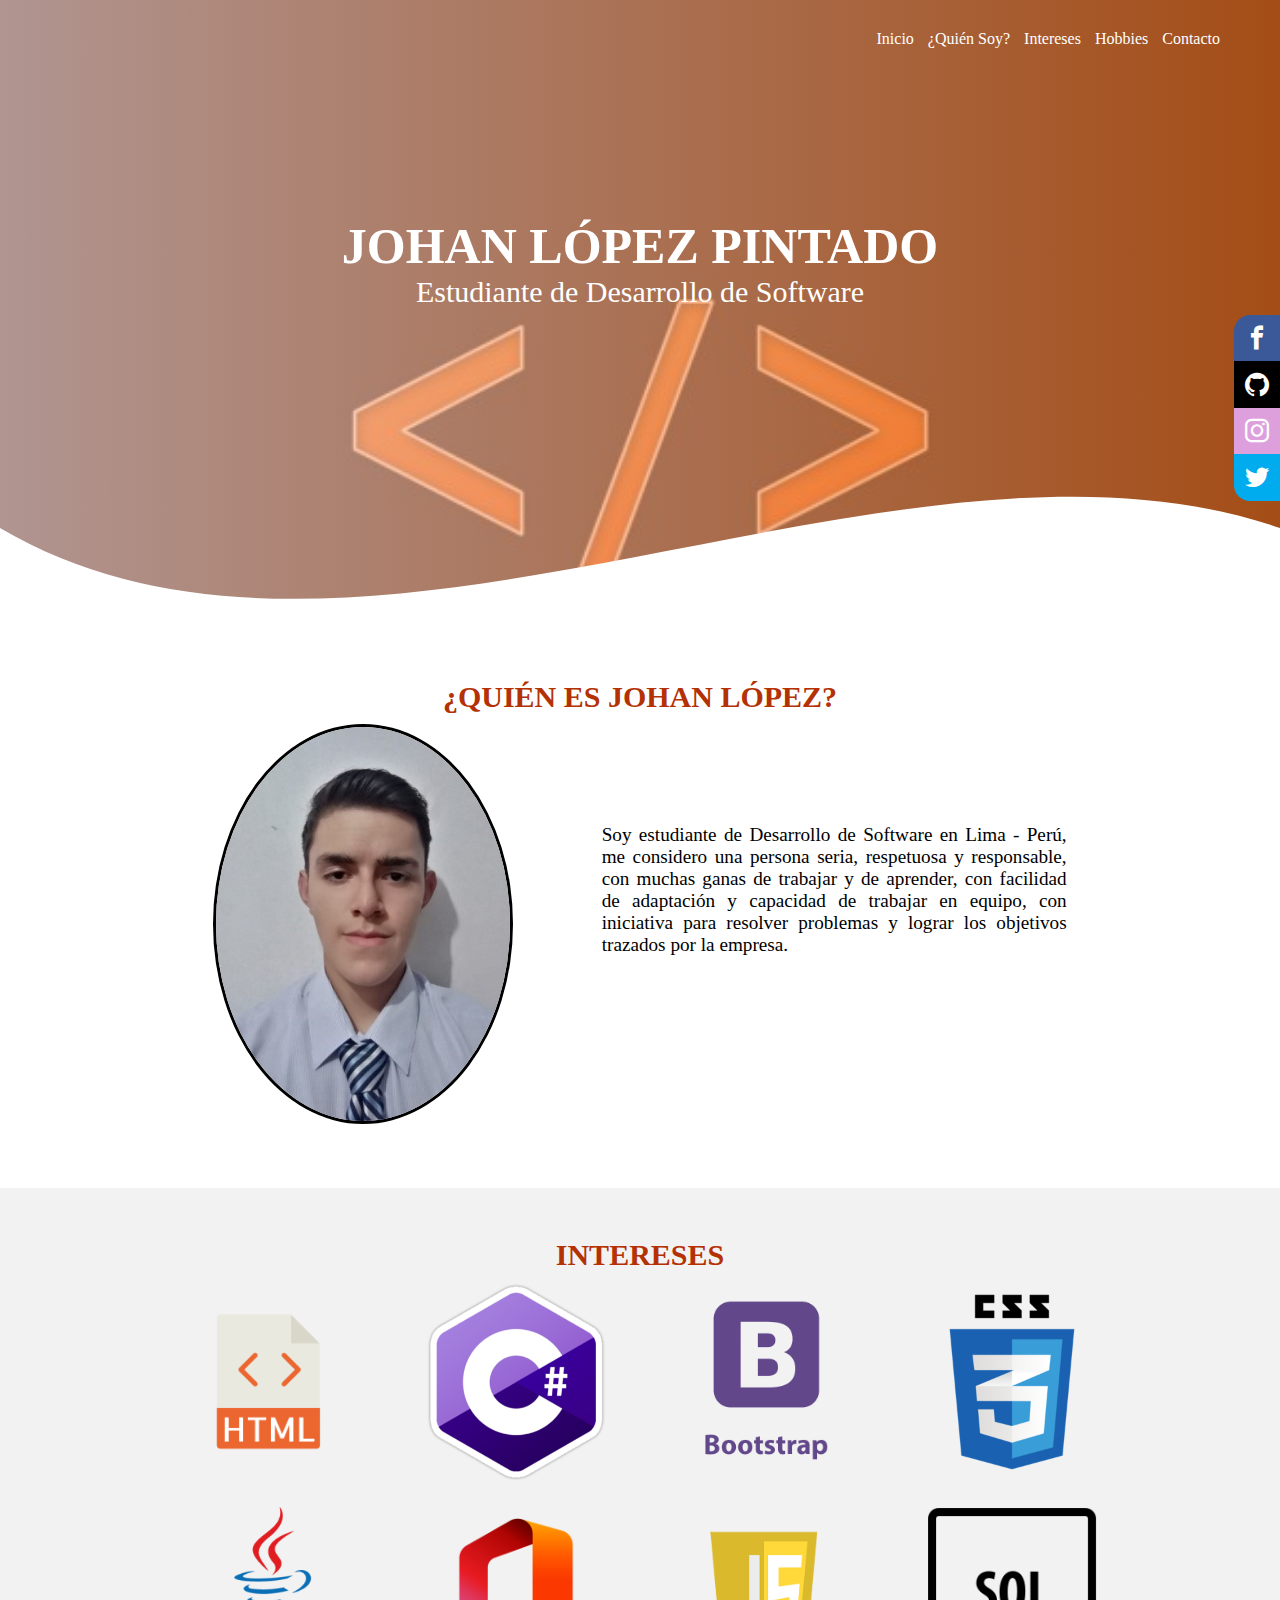
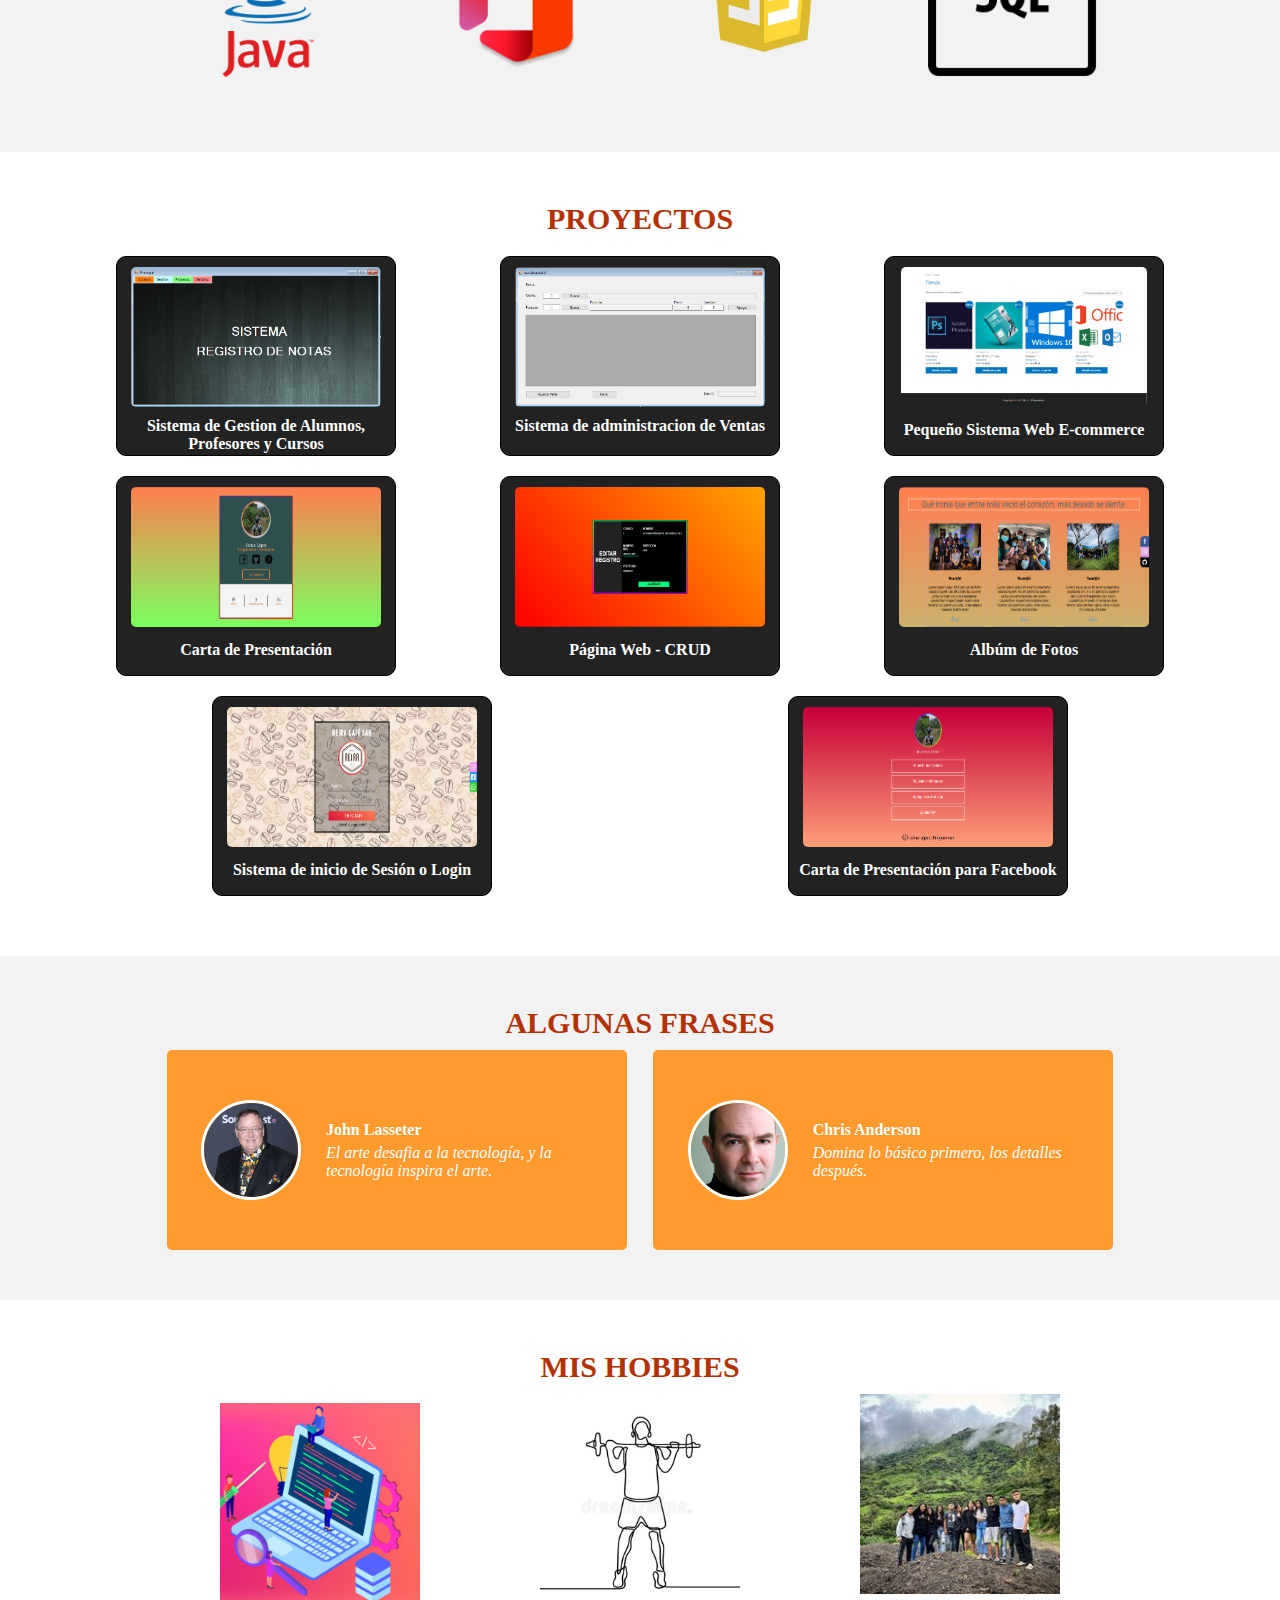
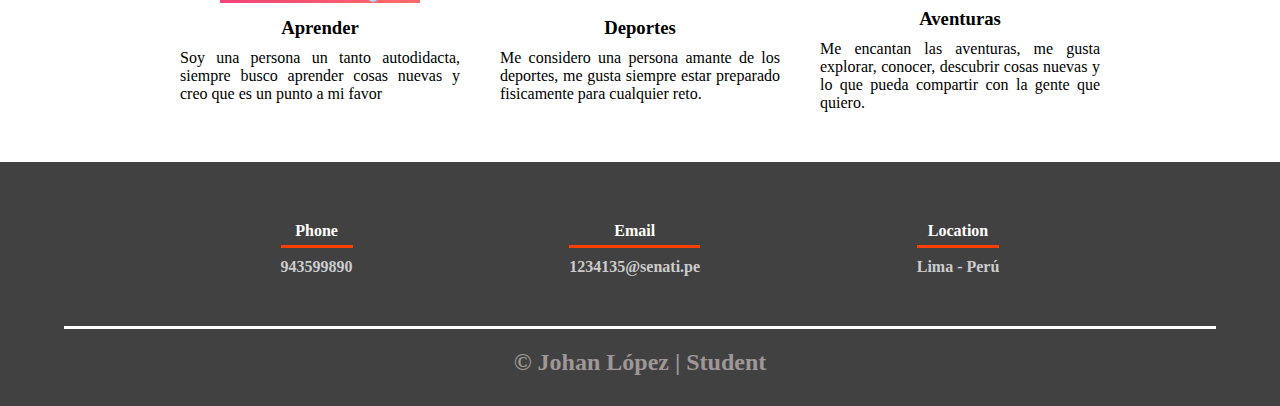
<file: index.html>
<!DOCTYPE html>
<html lang="es">

<head>
    <meta charset="UTF-8">
    <meta http-equiv="X-UA-Compatible" content="IE=edge">
    <meta name="viewport" content="width=device-width, initial-scale=1.0">
    <title>Johan López | Programador</title>
    <link rel="shortcut icon" href="img/johanWeb1.svg" type="image/x-icon">
    <link rel="stylesheet" href="css/estilos.css">
    <link rel="stylesheet" href="font.css">
    <link rel="preconnect" href="https://fonts.gstatic.com">
    <link href="https://fonts.googleapis.com/css2? family = Open + Sans & display = swap" rel="hoja de estilo">
</head>

<body>

    <div class="social-bar">
        <a href="" class="icon icon-facebook" target="_blank"></a>
        <a href="" class="icon icon-github" target="_blank"></a>
        <a href="" class="icon icon-instagram" target="_blank"></a>
        <a href="" class="icon icon-twitter" target="_blank"></a>
    </div>
    <header>
        <nav>
            <a href="#inicio">Inicio</a>
            <a href="#yo">¿Quién Soy?</a>
            <a href="#intereses">Intereses</a>
            <a href="#hobbies">Hobbies</a>
            <a href="#contacto">Contacto</a>
        </nav>
        <section class="textos-header" id="inicio">
            <h1>JOHAN LÓPEZ PINTADO</h1>
            <h2>Estudiante de Desarrollo de Software</h2>
        </section>

      <!-- Generated by https://smooth.ie/blogs/news/svg-wavey-transitions-between-sections -->

      <div style="height: 150px; overflow: hidden;" ><svg viewBox="0 0 500 150" preserveAspectRatio="none" style="height: 100%; width: 100%;"><path d="M0.00,49.98 C140.24,262.00 350.17,-82.39 500.00,49.98 L500.00,150.00 L0.00,150.00 Z" style="stroke: none; fill: rgb(255, 255, 255);"></path></svg></div>
    </header>
    <main>
        <section class="contenedor sobre-mi" id="yo">
            <h2 class="titulo">¿Quién es Johan López?</h2>
            <div class="contenedor-sobre-mi">
                <a href="https://www.facebook.com/JohanLopezWT/" target="_blank"><img src="img/JohanL.jpg" alt="" class="imagen-about-us"></a>
                <div class="contenido-textos">
                    <p>Soy estudiante de Desarrollo de Software en Lima - Perú, me considero una persona seria,
                        respetuosa y responsable, con muchas
                        ganas de trabajar y de aprender, con facilidad de adaptación y
                        capacidad de trabajar en equipo, con iniciativa para resolver
                        problemas y lograr los objetivos trazados por la empresa.</p>
                </div>
            </div>
        </section>
        <section class="portafolio" id="portafolio">
            <div class="contenedor">
                <h2 class="titulo">Intereses</h2>
                <div class="galeria-port">
                    <div class="imagen-port">
                        <img src="img/img1.png" alt="">
                        <div class="hover-galeria">
                            <img src="img/icono.png" alt="">
                            <!-- <p>Mis agrados</p> -->
                        </div>
                    </div>
                    <div class="imagen-port">
                        <img src="img/img2.png" alt="">
                        <div class="hover-galeria">
                            <img src="img/icono.png" alt="">
                            <!-- <p>Mis agrados</p> -->
                        </div>
                    </div>
                    <div class="imagen-port">
                        <img src="img/img3.png" alt="">
                        <div class="hover-galeria">
                            <img src="img/icono.png" alt="">
                            <!-- <p>Mis agrados</p> -->
                        </div>
                    </div>
                    <div class="imagen-port">
                        <img src="img/img4.png" alt="">
                        <div class="hover-galeria">
                            <img src="img/icono.png" alt="">
                            <!-- <p>Mis agrados</p> -->
                        </div>
                    </div>
                    <div class="imagen-port">
                        <img src="img/img5.png" alt="">
                        <div class="hover-galeria">
                            <img src="img/icono.png" alt="">
                            <!-- <p>Mis agrados</p> -->
                        </div>
                    </div>
                    <div class="imagen-port">
                        <img src="img/img6.png" alt="">
                        <div class="hover-galeria">
                            <img src="img/icono.png" alt="">
                            <!-- <p>Mis agrados</p> -->
                        </div>
                    </div>
                    <div class="imagen-port">
                        <img src="img/img7.png" alt="">
                        <div class="hover-galeria">
                            <img src="img/icono.png" alt="">
                            <!-- <p>Mis agrados</p> -->
                        </div>
                    </div>
                    <div class="imagen-port">
                        <img src="img/img8.png" alt="">
                        <div class="hover-galeria">
                            <img src="img/icono.png" alt="">
                            <!-- <p>Mis agrados</p> -->
                        </div>
                    </div>
                </div>
            </div>
        </section>

        <section class="proyectos">
            <h2 class="titulo">PROYECTOS</h2>

                <div class="projects">
                    <div class="contenido">
                        <img src="img/srv.png" alt="">
                        <h4 class="title_descripcion">Sistema de Gestion de Alumnos, Profesores y Cursos</h4>
                        <p>Haciendo uso de la arquitectura por capas y patrones de ordenamiento.</p>
                        <p>Técnologias empleadas: C#, Crystal Reports y SQL Server.</p>
                    </div>
    
                    <div class="contenido">
                        <img src="img/srv2.png" alt="">
                        <h4 class="title_descripcion">Sistema de administracion de Ventas</h4>
                        <p>Haciendo uso del patrón de arquitectura MVC.</p>
                        <p>Técnologias empleadas: C# y SQL Server.</p>
                    </div>
    
                    <div class="contenido">
                        <a href="http://johanloop.byethost17.com" target="_blank"><img title="img" src="img/ecommercee.png" alt=""></a>                
                        <h4 class="title_descripcion">Pequeño Sistema Web E-commerce</h4>
                        <p>Técnologias empleadas: WordPress, Plugins E-commerce, Elementor</p>
                    </div>
    
                    <div class="contenido">
                        <a href="Presentación/index.html" target="_blank"><img src="img/cardP.png" alt=""></a>
                        <h4 class="title_descripcion">Carta de Presentación</h4>
                        <p>Técnologias empleadas: HTML y CSS</p>
                    </div>
    
                    <div class="contenido">
                        <a href="crud/index.html" target="_blank"><img src="img/crud3.png" alt=""></a>
                        <h4 class="title_descripcion">Página Web - CRUD</h4>
                        <p>Técnologias empleadas: HTML, CSS, PHP, JavaScript y MYSQL</p>
                    </div>
    
                    <div class="contenido">
                        <a href="RECUERDOS/index.html" target="_blank"><img src="img/recuerdos.png" alt=""></a>
                        <h4 class="title_descripcion">Albúm de Fotos</h4>
                        <p>Técnologias empleadas: HTML y CSS</p>
                    </div>
    
                    <div class="contenido">
                        <a href="CafeLab/login.html" target="_blank"><img src="img/CafeLab.png" alt=""></a>
                        <h4 class="title_descripcion">Sistema de inicio de Sesión o Login</h4>
                        <p>Técnologias empleadas: HTML, CSS y JavaScript</p>
                    </div>
    
                    <div class="contenido">
                        <a href="FACEBOOK/index.html" target="_blank"><img src="img/cardF.png" alt=""></a>
                        <h4 class="title_descripcion">Carta de Presentación para Facebook</h4>
                        <p>Técnologias empleadas: HTML y CSS</p>
                    </div>
                </div>

        </section>

        <section class="clientes">
         <div class="buss">
            <h2 class="titulo">Algunas Frases</h2>

            <div class="cards">
                <div class="card">
                    <img src="img/user1.png" alt="">
                    <div class="contenido-texto-card">
                        <h4>John Lasseter</h4>
                        <p>El arte desafia a la tecnología, y la tecnología inspira el arte.</p>
                    </div>
                </div>

                <div class="card">
                    <img src="img/user2.webp" alt="">
                    <div class="contenido-texto-card">
                        <h4>Chris Anderson</h4>
                        <p>Domina lo básico primero, los detalles después.</p>
                    </div>
                </div>
            </div>
         </div>
        </section>
        <section class="about-services" id="hobbies">
            <div class="contenedor">
                <h2 class="titulo">Mis Hobbies</h2>
                <div class="servicio-cont">
                    <div class="servicio-ind">
                        <img src="img/ilustracion1.png" alt="">
                        <h3>Aprender</h3>
                        <p>Soy una persona un tanto autodidacta, siempre busco aprender cosas nuevas y creo que es un punto a mi favor</p>
                    </div>

                    <div class="servicio-ind">
                        <img src="img/ilustracion2.png" alt="">
                        <h3>Deportes</h3>
                        <p>Me considero una persona amante de los deportes, me gusta siempre estar preparado fisicamente para cualquier reto.</p>
                    </div>

                    <div class="servicio-ind">
                        <img src="img/ilustracion3.png" alt="">
                        <h3>Aventuras</h3>
                        <p>Me encantan las aventuras, me gusta explorar, conocer, descubrir cosas nuevas y lo que pueda compartir con la gente que quiero.</p>
                    </div>
                </div>
            </div>
        </section>
    </main>
    <footer>
        <div class="contenedor-footer" id="contacto">
            <div class="content-foo">
                <h4>Phone</h4>
                <p>943599890</p>
            </div>
            <div class="content-foo">
                <h4>Email</h4>
                <p>1234135@senati.pe</p>
            </div>
            <div class="content-foo">
                <h4>Location</h4>
                <p>Lima - Perú</p>
            </div>
        </div>
        <h2 class="titulo-final">&copy; Johan López | Student </h2>
    </footer>
</body>

<script>
    function confirmar(urlEliminar){

            location.href = urlEliminar;
    }
</script>

</html>
</file>
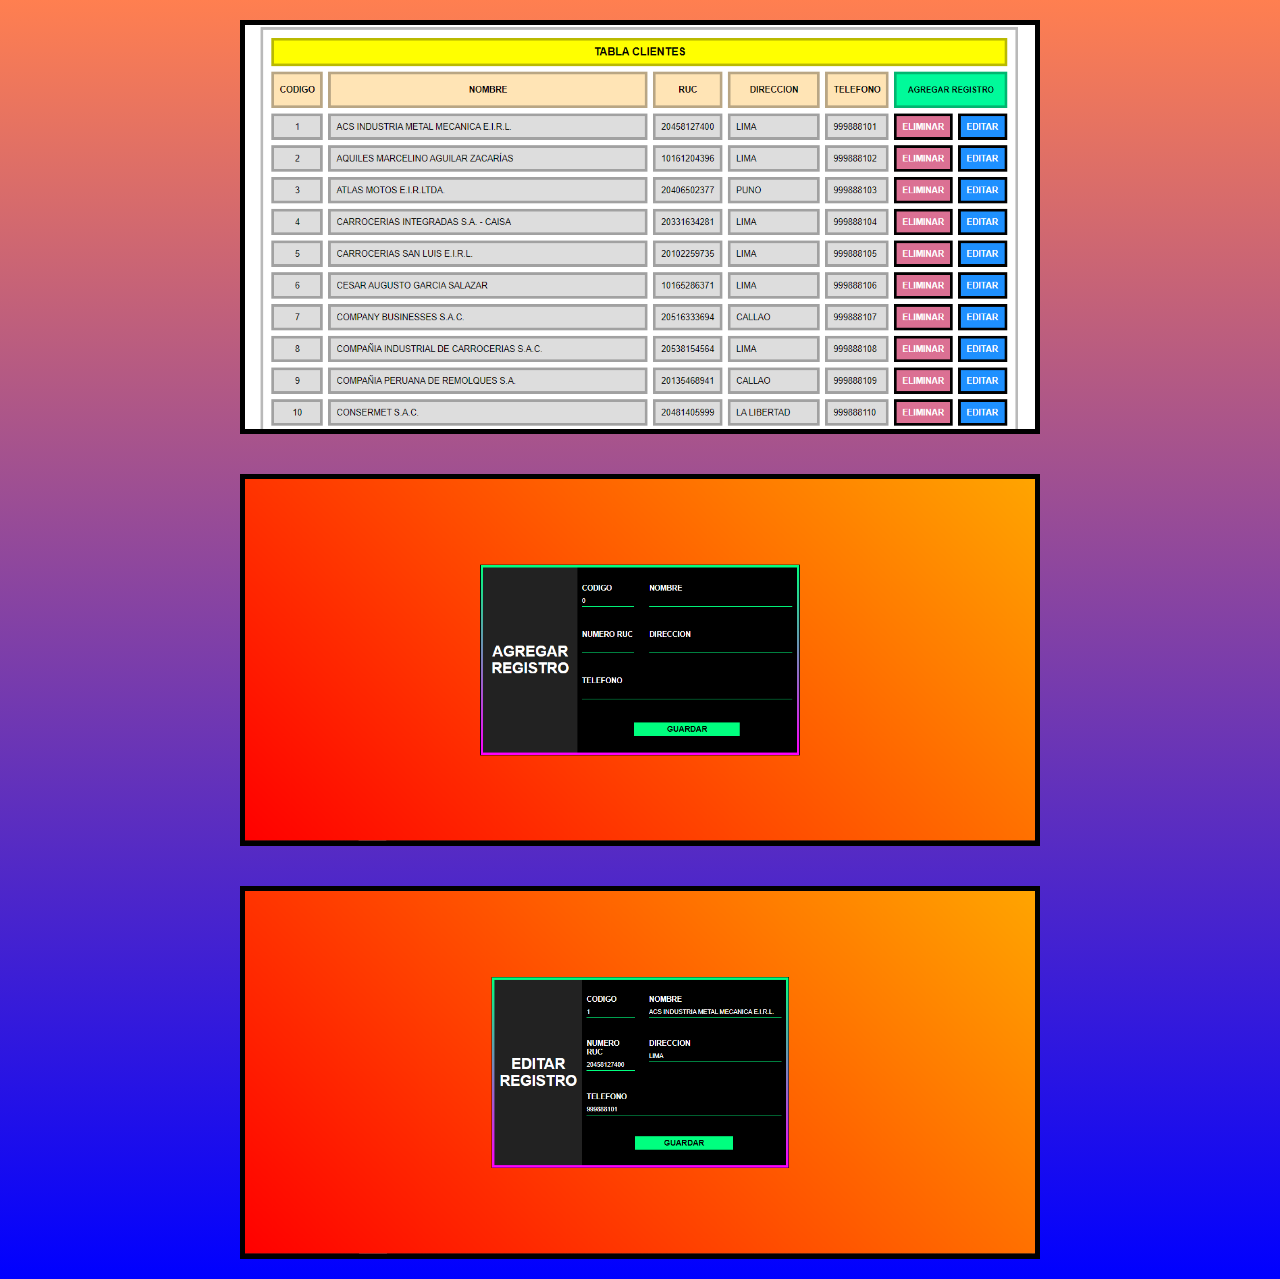
<file: crud/index.html>
<!DOCTYPE html>
<html lang="en">
<head>
    <meta charset="UTF-8">
    <meta http-equiv="X-UA-Compatible" content="IE=edge">
    <meta name="viewport" content="width=device-width, initial-scale=1.0">
    <link rel="stylesheet" href="style.css">
    <title>CRUD | IMG</title>
</head>
<body>
   <div class="imagenes">
    <div class="imgs">
        <img src="/img/crud.png" alt="" class="img_1">
    </div>

    <div class="imgs">
        <img src="/img/crud2.png" alt="" class="img_2">
    </div>

    <div class="imgs">
        <img src="/img/crud3.png" alt="" class="img_3">
    </div>
   </div>
</body>
</html>
</file>
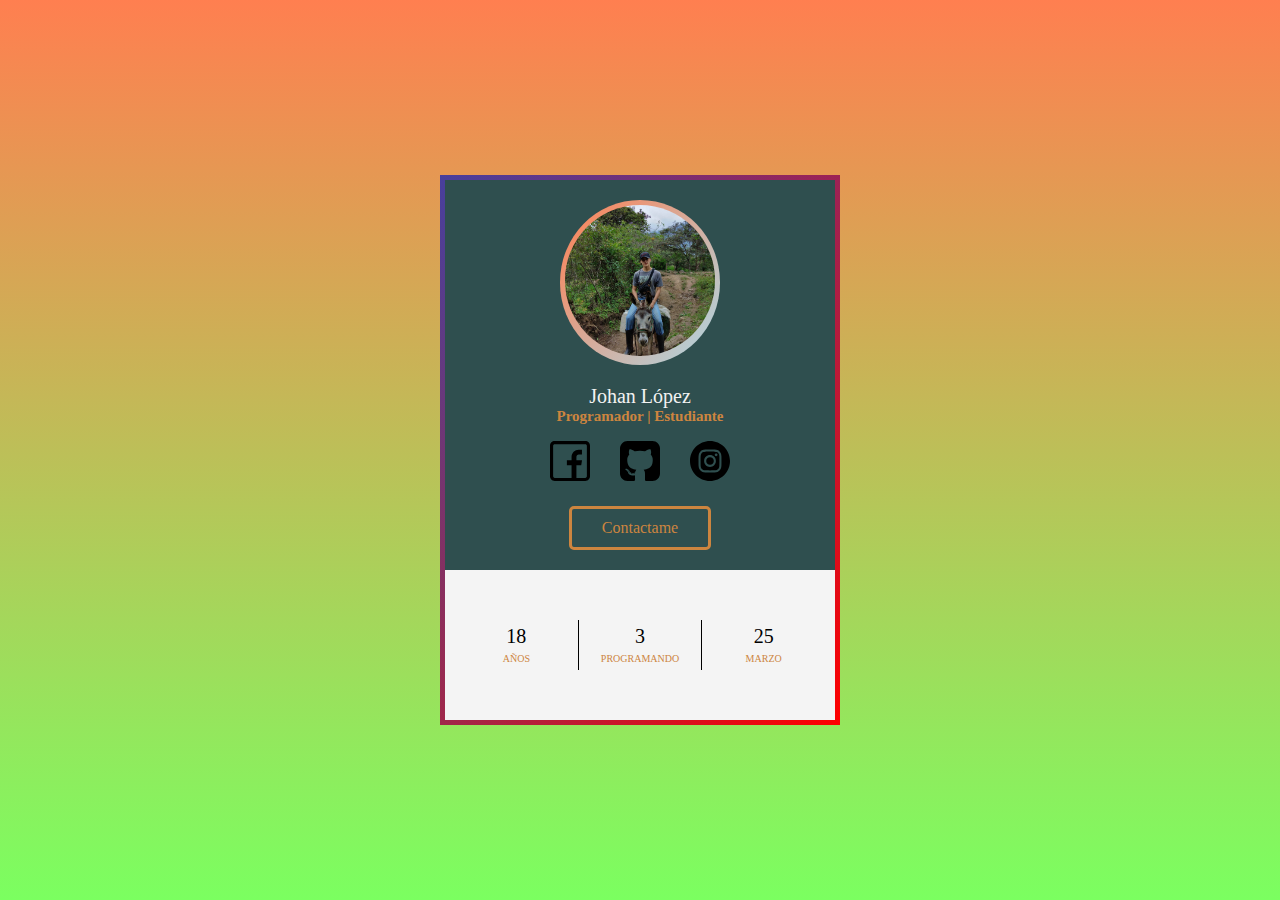
<file: Presentación/index.html>
<!DOCTYPE html>
<html lang="en">
<head>
    <meta charset="UTF-8">
    <meta http-equiv="X-UA-Compatible" content="IE=edge">
    <meta name="viewport" content="width=device-width, initial-scale=1.0">
    <link rel="stylesheet" href="estilos.css">
    <title>JLooP | Code</title>
</head>
<body>
    
    <div class="profile_card">
        
        <div class="card_header">
           <div class="img">
            <img src="img/jl.jpg" alt="">
           </div>
        

        <div class="name">Johan López</div>
        <div class="desc">Programador | Estudiante</div>

        <div class="images">
            <img src="img/facebook.svg" alt="" class="iconos">
            <img src="img/git.svg" alt="" class="iconos">
            <img src="img/insta.svg" alt="" class="iconos">
        </div>

        <a href="" class="contact-btn">Contactame</a>

        </div>

        <div class="card-footer">
            <div class="numbers">
                <div class="item">
                    <span>18</span>
                    Años
                </div>

                <div class="border"></div>

                <div class="item">
                    <span>3</span>
                    Programando
                </div>

                <div class="border"></div>

                <div class="item">
                    <span>25</span>
                    Marzo
                </div>
            </div>
        </div>

    </div>

</body>
</html>
</file>
<file: css/estilos.css>
*{
    margin: 0;
    padding: 0;
    box-sizing: border-box;
}

body{
    font-family: 'open sans';
}

/* SOCIAL BAR */
.social-bar{
    position: fixed;
    right: 0;
    top: 35%;
    font-size: 1.5rem;
    display: flex;
    flex-direction: column;
    align-items: flex-end;
    z-index: 100;
}

.icon{
    color: white;
    text-decoration: none;
    padding: .7rem;
    display: flex;
    transition: all 0.5s;
}

.icon-facebook{
    background: #3b5998;
}

.icon-github{
    background: black;
}


.icon-instagram{
    background: plum;
}


.icon-twitter{
    background: #00acee;
}

.icon:first-child{
    border-radius: 1rem 0 0 0;
}

.icon:last-child{
    border-radius: 0 0 0 1rem;
}

.icon:hover{
    padding-right: 3rem;
    border-radius: 1rem 0 0 1rem;
    box-shadow: 0 0 0.5rem rgba(0, 0, 0, 0.42);
}

/* ---------------------------- */

.contenedor, .buss{
    width: 90%;
    max-width: 1000px;
    margin:auto;
    overflow: hidden;
}

.titulo{
    color: #B43104;
    font-size: 30px;
    text-align: center;
    margin-bottom: 60px;
    padding-top: 50px;
    text-transform: uppercase;
}

/*HEADER*/
header{
    width: 100%;
    height: 600px;
    background: #800080;  
    background: -webkit-linear-gradient(to right, hsla(14, 100%, 88%, 0.651), hsla(24, 97%, 49%, 0.623)), url(../img/portada.jpg); 
    background: linear-gradient(to right, hsla(14, 100%, 88%, 0.651), hsla(24, 97%, 49%, 0.623)), url(../img/portada.jpg); 
    background-size: cover;
    background-attachment: fixed;
    background-position: center;
    position: relative;
}

nav{
    text-align: right;
    padding: 30px 50px 0 0;
}

nav > a{
    color: #fff;
    font-weight: 300;
    text-decoration: none;
    margin-right: 10px;
}

nav > a:hover{
    text-decoration: none;
    font-weight: bold;
} 

header .textos-header{
    display: flex;
    height: 430px;
    width: 100%;
    align-items: center;
    justify-content: center;
    flex-direction: column;
    text-align: center;
}

.textos-header h1{
    font-size: 50px;
    color: #fff;
}

.textos-header h2{
    font-size: 30px;
    font-weight: 300;
    color: #fff;
}

.wave{
    bottom: 0;
    width: 100%;
    border: none;
}

/*About me*/

main .sobre-mi{
    padding: 30px 0 60px 0;
}

.contenedor-sobre-mi{
    display: flex;
    justify-content: space-evenly;
}

.sobre-mi .contenido-textos{
    width: 48%;
}

/*.contenido-textos h3{
    margin-bottom: 15px;
}

.contenido-textos h3 span{
    background: #4d0686;
    color: #fff;
    border-radius: 50%;
    display: inline-block;
    text-align: center;
    width: 30px;
    height: 30px;
    padding: 2px;
    box-shadow: 0 0 6px 0 rgba(0, 0, 0. 5);
    margin-right: 5px;
}*/

.contenido-textos p{
    padding: 100px 0px 30px 15px;
    font-size: larger;
    font-weight: 300;
    text-align: justify;
}

.imagen-about-us{
    width: 300px;
    height: 400px;
    border: 3px solid black;
    border-radius: 50%;
    transition: all 0.25s;
}

.imagen-about-us:hover{
    transform: translatey(-15px);
    box-shadow: 0 12px 16px rgba(0, 0, 0, 0.815);
    cursor: pointer;
}

/*GALERIA*/

.portafolio{
    background: #f2f2f2;
    padding-bottom: 50px;
}

.galeria-port{
    display: flex;
    justify-content: space-evenly;
    flex-wrap: wrap;
}

.imagen-port{
    width: 24%;
    height: 200px;
    margin-bottom: 10px;
    overflow: hidden;
    position: relative;
    cursor: pointer;
    box-shadow: 0 0 6px 0 rgba(0, 0, 0. 5);
}

.imagen-port > img{
    width: 100%;
    height: 100%;
    object-fit: contain;
    display: block;
}

/* .hover-galeria{
    position:absolute;
    width: 100%;
    height: 100%;
    top: 0;
    transform: scale(0);
    background: hsla(29, 83%, 49%, 0.7);
    transition: transform .5s;
    display: flex;
    justify-content: center;
    align-items: center;
    flex-direction: column;
} */

.hover-galeria img{
    width: 50px;  
}

.hover-galeria p{
    color: #fff;
}

.imagen-port:hover .hover-galeria{
    transform: scale(1);

}

.galeria-port .imagen-port{
    transition: all 0.25s;
    border-radius: 8px;
}

.galeria-port .imagen-port:hover{
    transform: translateY(-15px);
    box-shadow: 0 12px 16px rgba(0, 0, 0, 0.2);
}

/* PROYECTOS */
.proyectos{
    display: flex;
    flex-direction: column;
    align-items: center;
    justify-content: center;
    margin-bottom: 50px;
}

.projects{
    width: 90%;
    display: flex;
    flex-wrap: wrap;
    justify-content: space-around;
}

.contenido{
    width: 280px;   
    max-width: 280px;
    margin: 10px;
    padding: 10px;
    cursor: pointer;
    height: 200px;
    transition: all 0.2s;
    border: 1px solid black;
    border-radius: 10px;
    color: white;
    background: #222;
    display: flex;
    flex-direction: column;
    align-items: center;
}

.titulo{
    margin-bottom: 10px;
}

.title_descripcion{
    text-align: center;
    margin-bottom: 10px;
    margin-top: 10px;
    user-select: none;
}

.contenido p{
    user-select: none;
    text-align: center;
    display: none;
}

.contenido:hover{
    box-shadow: 0 12px 16px rgba(0, 0, 0, 0.2);
    transform: translateY(-15px);    
}

.contenido img{
    max-width: 250px;
    height: 140px;
    border-radius: 5px;
}



/*CLIENTES*/
.clientes{
   background: #f2f2f2;
}

.cards{
    display: flex;
    justify-content: space-evenly;
    padding-bottom: 50px;
}

.cards .card{
    background: #FE9A2E;
    display: flex;
    width: 46%;
    height: 200px;
    align-items: center;
    justify-content: space-evenly;
    border-radius: 5px;
    box-shadow: 0 0 60px 0 rgba(0, 0, 0. 6);
}

.cards .card img{
    width: 100px;
    height: 100px;
    object-fit: cover;
    border: 3px solid #fff;
    border-radius: 50%;
    display: block;
    margin-left: 10px;
}

.cards .card > .contenido-texto-card{
    width: 60%;
    color: #fff;
}

.cards .card > .contenido-texto-card p{
    font-style: oblique;
    padding-top: 5px;
}

/*HOBBIES*/

.about-services{
    background: none;
    padding-bottom: 50px;
}

.servicio-cont{
    display: flex;
    justify-content: space-evenly;
    align-items: center;
}

.servicio-ind {
    width: 28%;
    text-align: center;
}

.servicio-ind img{
    width: 200px;
    height: 200px;
    object-fit: cover;
    
}

.servicio-ind h3{
    margin: 10px 0;
}

.servicio-ind p{
    font-weight: 300;
    text-align: justify;
}

/*FOOTER*/

footer{
    background: #414141;
    padding: 60px 0 30px 0;
    margin: auto;
    overflow: hidden;
}

.contenedor-footer{
    display: flex; /*DA UN ESPACIO A LOS ELEMENTOS*/
    width: 90%;
    justify-content: space-evenly; /*REPARTEN LOS ELEMENTOS EQUITATIVAMENTE*/
    margin: auto;
    padding-bottom: 50px;
    border-bottom: 3px solid #fff;
}

.content-foo{
    text-align: center;  
}

.content-foo h4{
    color: #fff;
    border-bottom: 3px solid #FF4000; 
    padding-bottom: 5px;
    margin-bottom: 10px;
}

.content-foo p{
    font-weight: 800;
    color: #ccc;
}

.titulo-final{
    text-align: center;
    font-size: 24px;
    margin: 20px 0 0 0;
    color: #9e9797;
}

@media screen and (max-width:900px){
    .header{
        background-position: center;
    }

    .contenedor-sobre-mi{
        flex-direction: column;
        justify-content: center;
        align-items: center;
    }

    .sobre-mi .contenido-textos{
        width: 90%;
    }

    .imagen-about-us{
        object-fit: cover;
    }

    /*GALERIA*/

    .imagen-port{
        width: 44%;
    }

    /*Clientes*/
    .cards{
        flex-direction: column;
        justify-content: center;
        align-items: center;
    }

    .cards .card{
        width: 90%;
    }

    .cards .card:first-child{
        margin-bottom: 30px;
    }

    /*SERVICIOS*/

    .servicio-cont{
        justify-content: center;
        flex-direction: column;
    }

    .servicio-ind{
        width: 100%;
        text-align: center;
    }

    .servicio-ind:nth-child(1), .servicio-ind:nth-child(2){
        margin-bottom: 60px;
    }

    .servicio-ind img{
        width: 90%;
    }

    @media screen and (max-width:500px){

        nav{
            text-align: center;
            padding: 30px 0 0 0;
        }

        nav > a{
            margin-right: 5px;
        }

        .textos-header h1{
            font-size: 35px;
        }

        .textos-header h2{
            font-size: 20px;
        }

        /* SOCIAL CARD */
        .icon{
            padding: .3rem;    
            font-size: 20px;       
        }

        /*ABOUT US*/
        .imagen-about-us{
            margin-bottom: 10px;
            width: 250px;
            height: 350px;
        }

        .sobre-mi .contenido-textos{
            width: 95%;
        }

        /*GALERIA*/
        .imagen-port{
            width: 95%;
        }

        /*CLIENTES*/
        .cards .card{
            height: 450px;
            display: flex;
            flex-direction: column;
            align-items: center;
        }

        .cards .card img{
            width: 90px;
            height: 90px;
        }

        /*FOOTER*/
        .contenedor-footer{
            flex-direction: column;
            border-bottom: none;
        }

        .content-foo{
            margin-bottom: 20px;
            text-align: center;
        }

        .content-foo h4{
            border-bottom: none;
        }

        .content-foo h4{
            border-bottom: none;
        }

        .content-foo p{
            color: #ccc;
            border-bottom: 1px solid #f2f2f2;
            padding-bottom: 20px;
        }

        .titulo-final{
            font-size: 15px;
        }
    }
}
</file>
<file: font.css>
@font-face {
  font-family: 'icomoon';
  src:  url('fonts/icomoon.eot?9ivzop');
  src:  url('fonts/icomoon.eot?9ivzop#iefix') format('embedded-opentype'),
    url('fonts/icomoon.ttf?9ivzop') format('truetype'),
    url('fonts/icomoon.woff?9ivzop') format('woff'),
    url('fonts/icomoon.svg?9ivzop#icomoon') format('svg');
  font-weight: normal;
  font-style: normal;
  font-display: block;
}

[class^="icon-"], [class*=" icon-"] {
  /* use !important to prevent issues with browser extensions that change fonts */
  font-family: 'icomoon' !important;
  speak: never;
  font-style: normal;
  font-weight: normal;
  font-variant: normal;
  text-transform: none;
  line-height: 1;

  /* Better Font Rendering =========== */
  -webkit-font-smoothing: antialiased;
  -moz-osx-font-smoothing: grayscale;
}

.icon-facebook:before {
  content: "\ea90";
}
.icon-instagram:before {
  content: "\ea92";
}
.icon-twitter:before {
  content: "\ea96";
}
.icon-github:before {
  content: "\eab0";
}
</file>
<file: crud/style.css>
*{
    padding: 0;
    margin: 0;
    box-sizing: border-box;
}

body{
    background: linear-gradient(coral, blue);
    display: flex;
    justify-content: center;
    align-items: center;
}

img{
    width: 800px;
    margin: 20px;
    background-color: black;
    padding: 5px;
}

.imagenes{
    display: flex;
    flex-direction: column;

}

.imgs{
    display: flex;
    margin: auto;  
}
</file>
<file: Presentación/estilos.css>
*{
    margin: 0;
    padding: 0;
    font-family: Georgia, 'Times New Roman', Times, serif;
    box-sizing: border-box;
    text-decoration: none;
}

body{
    background: linear-gradient(coral, rgba(43, 255, 0, 0.623));
    background-size: cover;
    background-repeat: no-repeat;
    display: flex;
    align-items: center;
    justify-content: center;
    height: 100vh;
}

.profile_card{
    width: 400px;
    text-align: center;
    overflow: hidden;
    background: linear-gradient(130deg, rgba(14, 31, 184, 0.733), red);
    padding: 5px;
}

.card_header{
    background: darkslategray;
    padding: 20px 40px;
}

.img{
    display: inline-block;
    padding: 5px;
    background: linear-gradient(130deg, coral, lightblue);
    margin: auto;
    border-radius: 50%;
}

.img img{
    width: 150px;
    border-radius: 50%;
    transition: 3s;
}

.img img:hover{
    transform: rotate(360deg);
}

.name{
    color: #f2f2f2;
    font-size: 20px;
    font-weight: 600px;
    margin-top: 20px;
    user-select: none;
}

.desc{
    font-size: 15px;
    color: peru;
    margin-bottom: 1px;
    font-weight: 600;
    user-select: none;
}

.images{
    display: flex;
    justify-content: center;
}

.images .iconos{
    width: 40px;
    margin: 15px;
    transition: 1s;
}

.images .iconos:hover{
    transform: translateY(-10px);
    cursor: pointer;
}

.contact-btn{
    display: inline-block;
    border: 3px solid peru;
    padding: 10px 30px;
    border-radius: 5px;
    color: peru;
    margin-top: 10px;
}

.contact-btn:hover{
    background: peru;
    color: white;
}

.card-footer{
    background: #f4f4f4;
    padding: 50px 10px;
}

.numbers{
    display: flex;
    align-items: center;
}

.item{
    flex: 1;
    color: peru;
    font-size: 10px;
    text-transform: uppercase;
}

.item span{
    display: block;
    color: black;
    font-size: 20px;
    margin-bottom: 5px;
}

.border{
    width: 1px;
    height: 50px;
    background: black;
}
</file>
